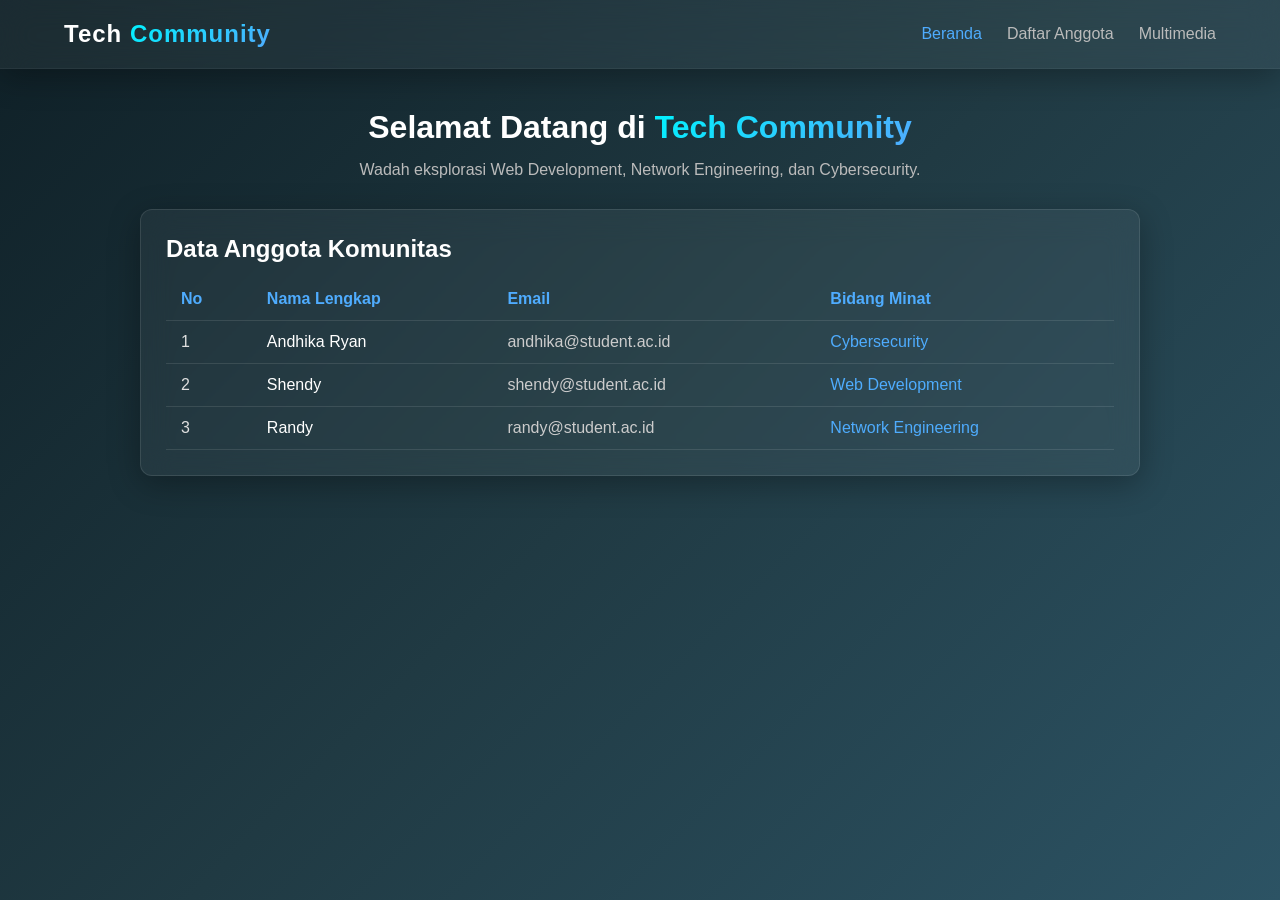
<file: index.html>
<!DOCTYPE html>
<html lang="id">
<head>
    <meta charset="UTF-8">
    <meta name="viewport" content="width=device-width, initial-scale=1.0">
    <title>Tech Community | Beranda</title>
    <link rel="stylesheet" href="./style.css">
</head>
<body>

    <nav class="navbar glass-panel" style="border-radius: 0; border-top: none; border-left: none; border-right: none;">
        <a href="./index.html" class="navbar-brand">Tech <span class="text-gradient">Community</span></a>
        <ul class="nav-links">
            <li><a href="./index.html" class="active">Beranda</a></li>
            <li><a href="./form.html">Daftar Anggota</a></li>
            <li><a href="./gallery.html">Multimedia</a></li>
        </ul>
    </nav>

    <div class="container">
        <div class="text-center">
            <h1>Selamat Datang di <span class="text-gradient">Tech Community</span></h1>
            <p style="color: #bbb;">Wadah eksplorasi Web Development, Network Engineering, dan Cybersecurity.</p>
        </div>

        <div class="glass-panel table-container">
            <h2>Data Anggota Komunitas</h2>
            <table class="table">
                <thead>
                    <tr>
                        <th>No</th>
                        <th>Nama Lengkap</th>
                        <th>Email</th>
                        <th>Bidang Minat</th>
                    </tr>
                </thead>
                <tbody id="tabelMember">
                    </tbody>
            </table>
        </div>
    </div>

    <script src="./script.js"></script>
</body>
</html>
</file>
<file: style.css>
/* Reset & Base */
* {
    margin: 0;
    padding: 0;
    box-sizing: border-box;
    font-family: 'Segoe UI', Tahoma, Geneva, Verdana, sans-serif;
}

body {
    background: linear-gradient(135deg, #0f2027 0%, #203a43 50%, #2c5364 100%);
    color: #e0e0e0;
    min-height: 100vh;
}

/* UI Components: Glassmorphism */
.glass-panel {
    background: rgba(255, 255, 255, 0.05);
    backdrop-filter: blur(15px);
    -webkit-backdrop-filter: blur(15px);
    border: 1px solid rgba(255, 255, 255, 0.1);
    border-radius: 12px;
    box-shadow: 0 8px 32px 0 rgba(0, 0, 0, 0.3);
}

/* Navigation */
.navbar {
    display: flex;
    justify-content: space-between;
    align-items: center;
    padding: 20px 5%;
    position: sticky;
    top: 0;
    z-index: 1000;
    border-bottom: 1px solid rgba(255, 255, 255, 0.05);
}

.navbar-brand {
    font-size: 1.5rem;
    font-weight: bold;
    color: #fff;
    text-decoration: none;
    letter-spacing: 1px;
}

.nav-links {
    list-style: none;
    display: flex;
    gap: 25px;
}

.nav-links a {
    color: #bbb;
    text-decoration: none;
    font-weight: 500;
    transition: color 0.3s ease;
}

.nav-links a:hover, .nav-links a.active {
    color: #4facfe;
}

/* Layout */
.container {
    width: 90%;
    max-width: 1000px;
    margin: 40px auto;
}

.text-center { text-align: center; }

h1, h2, h3 { color: #ffffff; margin-bottom: 15px; }

.text-gradient {
    background: linear-gradient(135deg, #00f2fe 0%, #4facfe 100%);
    -webkit-background-clip: text;
    -webkit-text-fill-color: transparent;
}

/* Table */
.table-container { padding: 25px; margin-top: 30px; overflow-x: auto; }
.table { width: 100%; border-collapse: collapse; margin-top: 15px; }
.table th, .table td {
    padding: 12px 15px;
    border-bottom: 1px solid rgba(255, 255, 255, 0.1);
    text-align: left;
}
.table th { color: #4facfe; font-weight: 600; }
.table tbody tr:hover { background: rgba(255, 255, 255, 0.05); }

/* Forms */
.form-container { max-width: 500px; margin: 0 auto; padding: 30px; }
.form-group { margin-bottom: 20px; }
.form-group label { display: block; margin-bottom: 8px; color: #ddd; }

.form-control {
    width: 100%;
    padding: 10px 15px;
    background: rgba(0, 0, 0, 0.2);
    border: 1px solid rgba(255, 255, 255, 0.15);
    border-radius: 6px;
    color: #fff;
    font-size: 1rem;
    transition: all 0.3s;
}
.form-control:focus {
    outline: none;
    border-color: #4facfe;
    box-shadow: 0 0 10px rgba(79, 172, 254, 0.3);
    background: rgba(0, 0, 0, 0.4);
}
.form-control option { background-color: #203a43; color: #fff; }

/* Grid Gallery */
.gallery-grid {
    display: grid;
    grid-template-columns: repeat(auto-fit, minmax(280px, 1fr));
    gap: 25px;
    margin-top: 30px;
}

.card {
    padding: 20px;
    display: flex;
    flex-direction: column;
    transition: transform 0.3s ease;
}
.card:hover { transform: translateY(-5px); }

.media-custom {
    width: 100%;
    height: 180px;
    object-fit: cover;
    border-radius: 8px;
    margin-bottom: 15px;
    border: 1px solid rgba(255, 255, 255, 0.1);
}

/* Video Wrapper (16:9 Aspect Ratio) */
.video-wrapper {
    position: relative;
    padding-bottom: 56.25%;
    height: 0;
    margin-bottom: 15px;
    border-radius: 8px;
    overflow: hidden;
    border: 1px solid rgba(255, 255, 255, 0.1);
}
.video-wrapper iframe {
    position: absolute; top: 0; left: 0; width: 100%; height: 100%; border: none;
}

/* Buttons */
.btn {
    width: 100%;
    padding: 10px 15px;
    border: none;
    border-radius: 6px;
    font-weight: bold;
    cursor: pointer;
    text-transform: uppercase;
    transition: all 0.3s ease;
    margin-top: auto;
}
.btn:active { transform: scale(0.95); }

/* Button Variants */
.btn-blue { background: linear-gradient(135deg, #00f2fe 0%, #4facfe 100%); color: #000; }
.btn-purple { background: linear-gradient(135deg, #a18cd1 0%, #fbc2eb 100%); color: #000; }
.btn-green { background: linear-gradient(135deg, #11998e 0%, #38ef7d 100%); color: #000; }
.btn-red { background: linear-gradient(135deg, #ff0844 0%, #ffb199 100%); color: #fff; }
.btn-outline {
    background: transparent;
    border: 1px solid #ddd;
    color: #ddd;
    margin-top: 10px;
}
.btn-outline:hover { background: rgba(255, 255, 255, 0.1); }

/* Form Alert Box */
#hasilInput {
    margin-top: 20px;
    padding: 15px;
    border-left: 4px solid #4facfe;
    display: none;
}

/* Modal / Image Preview */
#fotoGaleri { cursor: pointer; }

.modal {
    display: none;
    position: fixed;
    z-index: 9999;
    left: 0;
    top: 0;
    width: 100%;
    height: 100%;
    background-color: rgba(0, 0, 0, 0.85);
    backdrop-filter: blur(10px);
    justify-content: center;
    align-items: center;
}

.modal-content {
    max-width: 90%;
    max-height: 85vh;
    border-radius: 12px;
    box-shadow: 0 10px 40px rgba(0, 242, 254, 0.4);
    animation: zoomIn 0.3s ease;
    object-fit: contain;
}

.modal-close {
    position: absolute;
    top: 25px;
    right: 40px;
    color: #fff;
    font-size: 3rem;
    font-weight: bold;
    cursor: pointer;
    transition: color 0.3s;
}
.modal-close:hover { color: #ff0844; }

@keyframes zoomIn {
    from { transform: scale(0.7); opacity: 0; }
    to { transform: scale(1); opacity: 1; }
}
</file>
